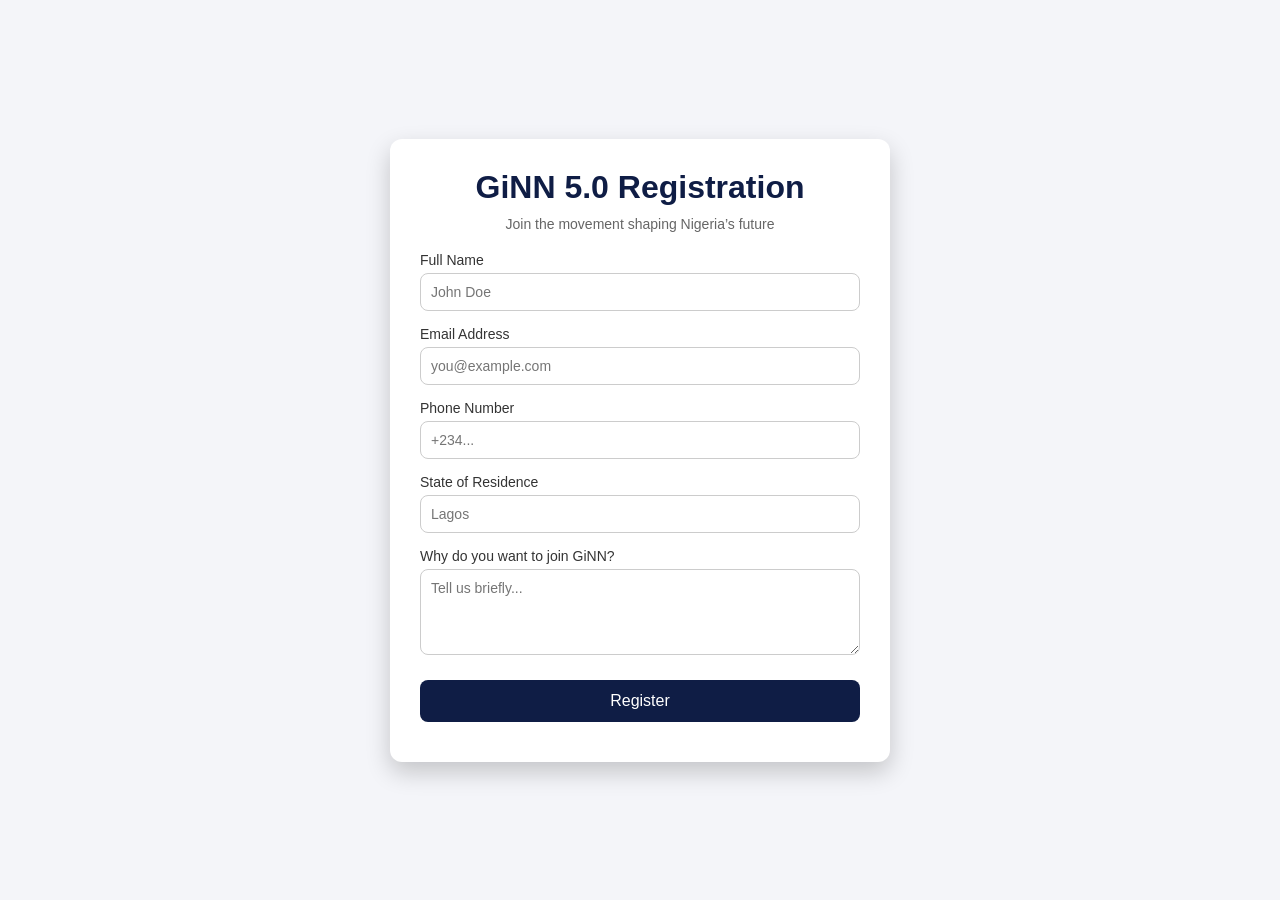
<file: register.html>
<!doctype html>
<html lang="en">
  <head>
    <meta charset="UTF-8" />
    <meta name="viewport" content="width=device-width, initial-scale=1.0" />

    <!-- Primary Meta Tags -->
    <meta name="title" content="GiNN Registration - Join the Movement" />
    <meta
      name="description"
      content="Register for GiNN 5.0 and become part of a youth movement shaping Nigeria’s future through leadership, innovation, and action."
    />
    <meta
      name="keywords"
      content="GiNN registration, join GiNN, Nigeria youth event, Gen Z Nigeria event, leadership program Nigeria, student registration Nigeria"
    />
    <meta name="author" content="GiNN Team" />
    <meta name="viewport" content="width=device-width, initial-scale=1.0" />

    <!-- Open Graph / Facebook -->
    <meta property="og:type" content="website" />
    <meta property="og:title" content="GiNN Registration - Join the Movement" />
    <meta
      property="og:description"
      content="Register for GiNN 5.0 and join thousands of young Nigerians building the future."
    />
    <meta
      property="og:image"
      content="/assets/images/GINN-host.jpg-819x1024.jpeg"
    />
    <meta property="og:url" content="https://your-domain.com/register.html" />

    <!-- Twitter -->
    <meta property="twitter:card" content="summary_large_image" />
    <meta
      property="twitter:title"
      content="GiNN Registration - Join the Movement"
    />
    <meta
      property="twitter:description"
      content="Be part of GiNN 5.0 — register and join Nigeria’s Gen Z movement."
    />
    <meta
      property="twitter:image"
      content="/assets/images/GINN-host.jpg-819x1024.jpeg"
    />

    <title>GiNN Registration - Join the Movement</title>
    <link rel="icon" href="./assets/images/GinnLogo.jpeg" />

    <link rel="stylesheet" href="./css/register.css" />
    <script defer src="./js/register.js"></script>
  </head>

  <body>
    <div class="container">
      <form id="register-form" class="form">
        <h1>GiNN 5.0 Registration</h1>
        <p class="subtitle">Join the movement shaping Nigeria’s future</p>

        <div class="input-group">
          <label>Full Name</label>
          <input
            type="text"
            id="fullname"
            name="fullname"
            placeholder="John Doe"
          />
        </div>

        <div class="input-group">
          <label>Email Address</label>
          <input
            type="email"
            id="email"
            name="email"
            placeholder="you@example.com"
          />
        </div>

        <div class="input-group">
          <label>Phone Number</label>
          <input type="tel" id="phone" name="phone" placeholder="+234..." />
        </div>

        <div class="input-group">
          <label>State of Residence</label>
          <input type="text" id="state" name="state" placeholder="Lagos" />
        </div>

        <div class="input-group">
          <label>Why do you want to join GiNN?</label>
          <textarea
            id="reason"
            name="reason"
            rows="4"
            placeholder="Tell us briefly..."
          ></textarea>
        </div>

        <input type="text" name="_gotcha" style="display: none" />

        <button type="submit">Register</button>

        <p id="message"></p>
      </form>
    </div>
  </body>
</html>
</file>
<file: css/register.css>
* {
  margin: 0;
  padding: 0;
  box-sizing: border-box;
  font-family: "Poppins", sans-serif;
}

body {
  background: linear-gradient(to right, #f4f5f9, #f4f5f9);
  min-height: 100vh;
  display: flex;
  align-items: center;
  justify-content: center;
}

.container {
  width: 100%;
  max-width: 500px;
}

.form {
  background: white;
  padding: 30px;
  border-radius: 12px;
  box-shadow: 0 10px 25px rgba(0, 0, 0, 0.2);
}

h1 {
  text-align: center;
  margin-bottom: 10px;
  color: #0f1d45;
}

.subtitle {
  text-align: center;
  font-size: 14px;
  margin-bottom: 20px;
  color: #666;
}

.input-group {
  margin-bottom: 15px;
  display: flex;
  flex-direction: column;
}

label {
  margin-bottom: 5px;
  font-size: 14px;
  color: #333;
}

input,
textarea {
  padding: 10px;
  border: 1px solid #ccc;
  border-radius: 8px;
  outline: none;
  font-size: 14px;
}

input:focus,
textarea:focus {
  border-color: #1e3a8a;
}

button {
  width: 100%;
  padding: 12px;
  background: #0f1d45;
  color: white;
  border: none;
  border-radius: 8px;
  font-size: 16px;
  cursor: pointer;
  margin-top: 10px;
  transition: 0.3s;
}

button:hover {
  background: #1e3a8a;
}

#message {
  text-align: center;
  margin-top: 10px;
  font-size: 14px;
}
</file>
